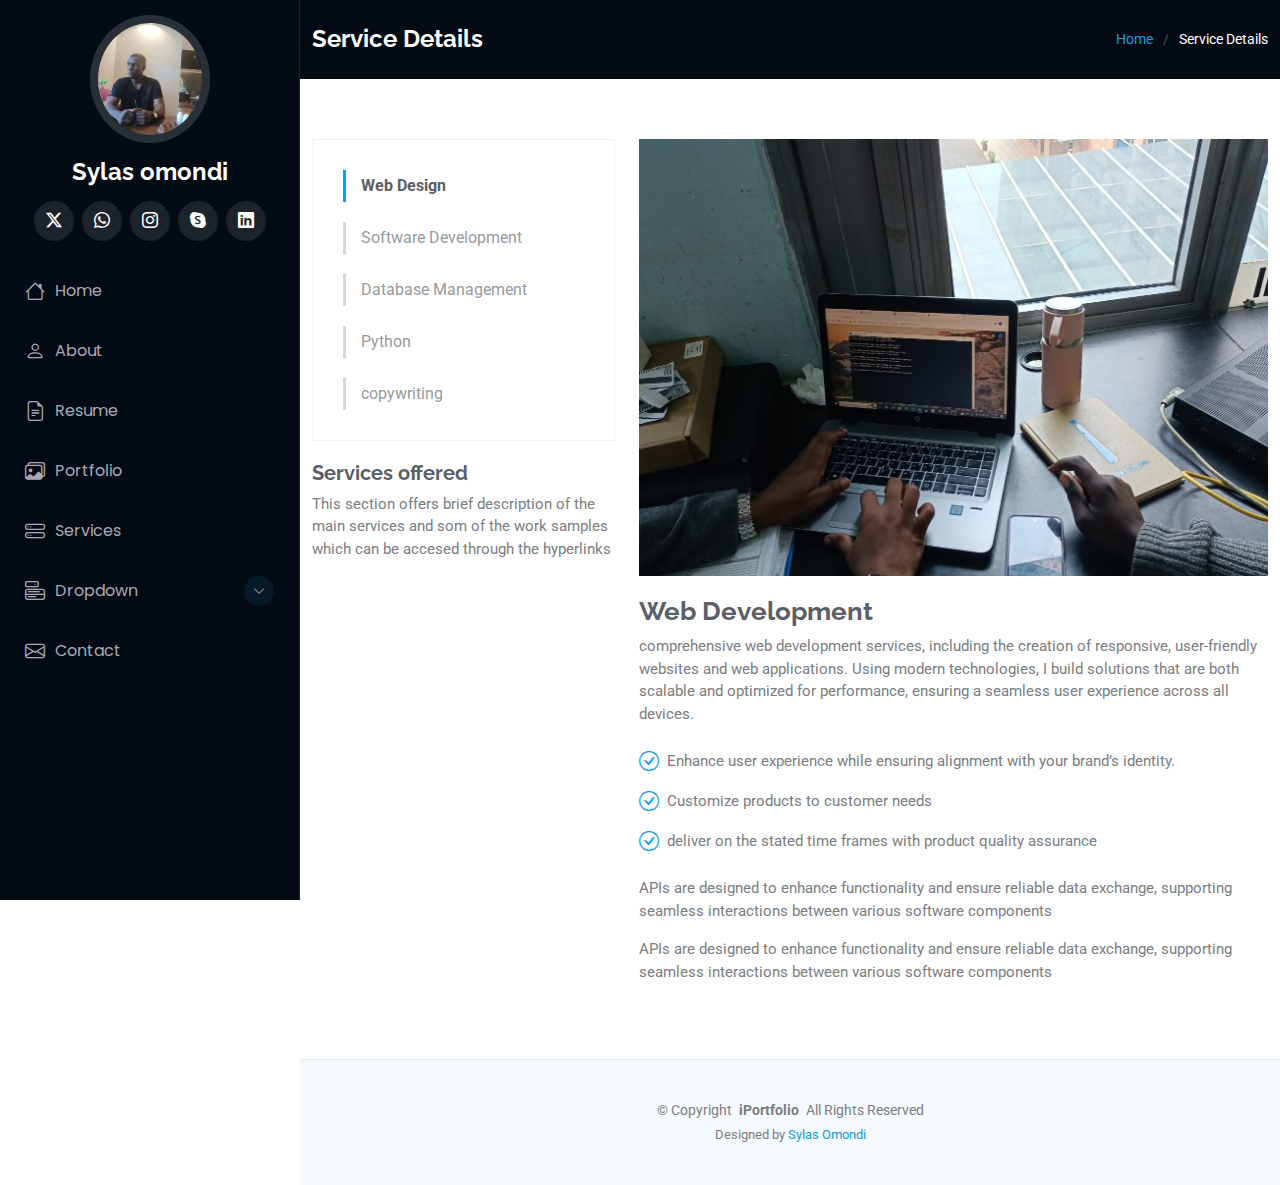
<file: iPortfolio/service-details.html>
<!DOCTYPE html>
<html lang="en">

<head>
  <meta charset="utf-8">
  <meta content="width=device-width, initial-scale=1.0" name="viewport">
  <title>Service Details - sylas omondi</title>
  <meta content="" name="description">
  <meta content="" name="keywords">

  <!-- Favicons -->
  <link href="assets/img/favicon.png" rel="icon">
  <link href="assets/img/apple-touch-icon.png" rel="apple-touch-icon">

  <!-- Fonts -->
  <link href="https://fonts.googleapis.com" rel="preconnect">
  <link href="https://fonts.gstatic.com" rel="preconnect" crossorigin>
  <link href="https://fonts.googleapis.com/css2?family=Roboto:ital,wght@0,100;0,300;0,400;0,500;0,700;0,900;1,100;1,300;1,400;1,500;1,700;1,900&family=Poppins:ital,wght@0,100;0,200;0,300;0,400;0,500;0,600;0,700;0,800;0,900;1,100;1,200;1,300;1,400;1,500;1,600;1,700;1,800;1,900&family=Raleway:ital,wght@0,100;0,200;0,300;0,400;0,500;0,600;0,700;0,800;0,900;1,100;1,200;1,300;1,400;1,500;1,600;1,700;1,800;1,900&display=swap" rel="stylesheet">

  <!-- Vendor CSS Files -->
  <link href="assets/vendor/bootstrap/css/bootstrap.min.css" rel="stylesheet">
  <link href="assets/vendor/bootstrap-icons/bootstrap-icons.css" rel="stylesheet">
  <link href="assets/vendor/aos/aos.css" rel="stylesheet">
  <link href="assets/vendor/glightbox/css/glightbox.min.css" rel="stylesheet">
  <link href="assets/vendor/swiper/swiper-bundle.min.css" rel="stylesheet">

  <!-- Main CSS File -->
  <link href="assets/css/main.css" rel="stylesheet">

  <!-- =======================================================
  * Template Name: iPortfolio
  * Template URL: https://bootstrapmade.com/iportfolio-bootstrap-portfolio-websites-template/
  * Updated: Jun 29 2024 with Bootstrap v5.3.3
  * Author: BootstrapMade.com
  * License: https://bootstrapmade.com/license/
  ======================================================== -->
</head>

<body class="service-details-page">

  <header id="header" class="header dark-background d-flex flex-column">
    <i class="header-toggle d-xl-none bi bi-list"></i>

    <div class="profile-img">
      <img src="assets/img/my-profile-img.jpg" alt="" class="img-fluid rounded-circle">
    </div>

    <a href="index.html" class="logo d-flex align-items-center justify-content-center">
      <!-- Uncomment the line below if you also wish to use an image logo -->
      <!-- <img src="assets/img/logo.png" alt=""> -->
      <h1 class="sitename">Sylas omondi</h1>
    </a>

    <div class="social-links text-center">
      <a href="https://x.com/RSylasomondi" class="twitter"><i class="bi bi-twitter-x"></i></a>
      <a href="https://wa.me/0768535032" class="whatsapp"><i class="bi bi-whatsapp"></i></a>
      <a href="https://www.instagram.com/sylas.omondi/?hl=en" class="instagram"><i class="bi bi-instagram"></i></a>
      <a href="https://join.skype.com/invite/zm7KY2H731dL" class="google-plus"><i class="bi bi-skype"></i></a>
      <a href="https://www.linkedin.com/in/sylas-omondi-3a039b1a3/" class="linkedin"><i class="bi bi-linkedin"></i></a>
    </div>

    <nav id="navmenu" class="navmenu">
      <ul>
        <li><a href="index.html"><i class="bi bi-house navicon"></i>Home</a></li>
        <li><a href="index.html"><i class="bi bi-person navicon"></i> About</a></li>
        <li><a href="index.html"><i class="bi bi-file-earmark-text navicon"></i> Resume</a></li>
        <li><a href="index.html"><i class="bi bi-images navicon"></i> Portfolio</a></li>
        <li><a href="index.html"><i class="bi bi-hdd-stack navicon"></i> Services</a></li>
        <li class="#dropdown"><a href="#"><i class="bi bi-menu-button navicon"></i> <span>Dropdown</span> <i class="bi bi-chevron-down toggle-dropdown"></i></a>
          </li>
        </li>
        <li><a href="#contact"><i class="bi bi-envelope navicon"></i> Contact</a></li>
      </ul>
    </nav>

  </header>

  <main class="main">

    <!-- Page Title -->
    <div class="page-title dark-background">
      <div class="container d-lg-flex justify-content-between align-items-center">
        <h1 class="mb-2 mb-lg-0">Service Details</h1>
        <nav class="breadcrumbs">
          <ol>
            <li><a href="index.html">Home</a></li>
            <li class="current">Service Details</li>
          </ol>
        </nav>
      </div>
    </div><!-- End Page Title -->

    <!-- Service Details Section -->
    <section id="service-details" class="service-details section">

      <div class="container">

        <div class="row gy-4">

          <div class="col-lg-4" data-aos="fade-up" data-aos-delay="100">
            <div class="services-list">
              <a href="https://github.com/0768535032?tab=repositories" class="active">Web Design</a>
              <a href="https://github.com/0768535032?tab=repositories">Software Development</a>
              <a href="https://drive.google.com/drive/u/0/folders/1a-5CMacMymqPw_6LDu8HJpvJl8WG4ezU">Database Management</a>
              <a href="https://drive.google.com/drive/u/0/my-drive">Python</a>
              <a href="https://docs.google.com/document/d/1AOMfzuJG57rwpY_CIBMZI3t27e_AeZwK/edit">copywriting</a>
            </div>

            <h4>Services offered</h4>
            <p>This section offers brief description of the main services and som of the work samples which can be accesed through the hyperlinks </p>
          </div>

          <div class="col-lg-8" data-aos="fade-up" data-aos-delay="200">
            <img src="assets/img/services.jpg" alt="" class="img-fluid services-img">
            <h3>Web Development</h3>
            <p>
              comprehensive web development services, including the creation of responsive, user-friendly websites and web applications. Using modern technologies, I build solutions that are both scalable and optimized for performance, ensuring a seamless user experience across all devices.
            </p>
            <ul>
              <li><i class="bi bi-check-circle"></i> <span>Enhance user experience while ensuring alignment with your brand’s identity.</span></li>
              <li><i class="bi bi-check-circle"></i> <span>Customize products to customer needs</span></li>
              <li><i class="bi bi-check-circle"></i> <span>deliver on the stated time frames with product quality assurance</span></li>
            </ul>
            <p>
              APIs are designed to enhance functionality and ensure reliable data exchange, supporting seamless interactions between various software components
            </p>
            <p>
              APIs are designed to enhance functionality and ensure reliable data exchange, supporting seamless interactions between various software components
            </p>
          </div>

        </div>

      </div>

    </section><!-- /Service Details Section -->

  </main>

  <footer id="footer" class="footer position-relative light-background">

    <div class="container">
      <div class="copyright text-center ">
        <p>© <span>Copyright</span> <strong class="px-1 sitename">iPortfolio</strong> <span>All Rights Reserved</span></p>
      </div>
      <div class="credits">
        <!-- All the links in the footer should remain intact. -->
        <!-- You can delete the links only if you've purchased the pro version. -->
        <!-- Licensing information: https://bootstrapmade.com/license/ -->
        <!-- Purchase the pro version with working PHP/AJAX contact form: [buy-url] -->
        Designed by <a href="https://bootstrapmade.com/">Sylas Omondi</a>
      </div>
    </div>

  </footer>

  <!-- Scroll Top -->
  <a href="#" id="scroll-top" class="scroll-top d-flex align-items-center justify-content-center"><i class="bi bi-arrow-up-short"></i></a>

  <!-- Preloader -->
  <div id="preloader"></div>

  <!-- Vendor JS Files -->
  <script src="assets/vendor/bootstrap/js/bootstrap.bundle.min.js"></script>
  <script src="assets/vendor/php-email-form/validate.js"></script>
  <script src="assets/vendor/aos/aos.js"></script>
  <script src="assets/vendor/typed.js/typed.umd.js"></script>
  <script src="assets/vendor/purecounter/purecounter_vanilla.js"></script>
  <script src="assets/vendor/waypoints/noframework.waypoints.js"></script>
  <script src="assets/vendor/glightbox/js/glightbox.min.js"></script>
  <script src="assets/vendor/imagesloaded/imagesloaded.pkgd.min.js"></script>
  <script src="assets/vendor/isotope-layout/isotope.pkgd.min.js"></script>
  <script src="assets/vendor/swiper/swiper-bundle.min.js"></script>

  <!-- Main JS File -->
  <script src="assets/js/main.js"></script>

</body>

</html>
</file>
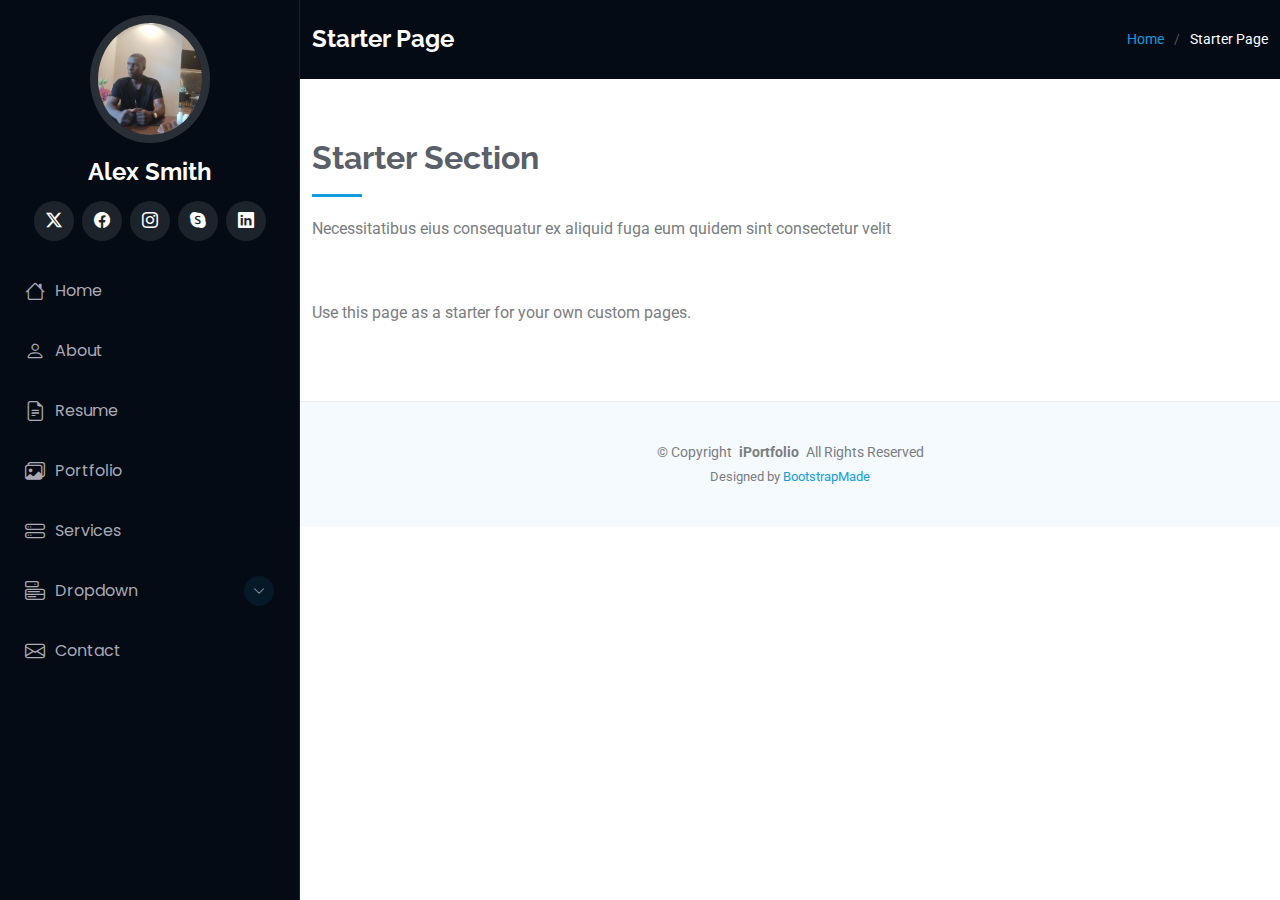
<file: iPortfolio/starter-page.html>
<!DOCTYPE html>
<html lang="en">

<head>
  <meta charset="utf-8">
  <meta content="width=device-width, initial-scale=1.0" name="viewport">
  <title>Starter Page - iPortfolio Bootstrap Template</title>
  <meta content="" name="description">
  <meta content="" name="keywords">

  <!-- Favicons -->
  <link href="assets/img/favicon.png" rel="icon">
  <link href="assets/img/apple-touch-icon.png" rel="apple-touch-icon">

  <!-- Fonts -->
  <link href="https://fonts.googleapis.com" rel="preconnect">
  <link href="https://fonts.gstatic.com" rel="preconnect" crossorigin>
  <link href="https://fonts.googleapis.com/css2?family=Roboto:ital,wght@0,100;0,300;0,400;0,500;0,700;0,900;1,100;1,300;1,400;1,500;1,700;1,900&family=Poppins:ital,wght@0,100;0,200;0,300;0,400;0,500;0,600;0,700;0,800;0,900;1,100;1,200;1,300;1,400;1,500;1,600;1,700;1,800;1,900&family=Raleway:ital,wght@0,100;0,200;0,300;0,400;0,500;0,600;0,700;0,800;0,900;1,100;1,200;1,300;1,400;1,500;1,600;1,700;1,800;1,900&display=swap" rel="stylesheet">

  <!-- Vendor CSS Files -->
  <link href="assets/vendor/bootstrap/css/bootstrap.min.css" rel="stylesheet">
  <link href="assets/vendor/bootstrap-icons/bootstrap-icons.css" rel="stylesheet">
  <link href="assets/vendor/aos/aos.css" rel="stylesheet">
  <link href="assets/vendor/glightbox/css/glightbox.min.css" rel="stylesheet">
  <link href="assets/vendor/swiper/swiper-bundle.min.css" rel="stylesheet">

  <!-- Main CSS File -->
  <link href="assets/css/main.css" rel="stylesheet">

  <!-- =======================================================
  * Template Name: iPortfolio
  * Template URL: https://bootstrapmade.com/iportfolio-bootstrap-portfolio-websites-template/
  * Updated: Jun 29 2024 with Bootstrap v5.3.3
  * Author: BootstrapMade.com
  * License: https://bootstrapmade.com/license/
  ======================================================== -->
</head>

<body class="starter-page-page">

  <header id="header" class="header dark-background d-flex flex-column">
    <i class="header-toggle d-xl-none bi bi-list"></i>

    <div class="profile-img">
      <img src="assets/img/my-profile-img.jpg" alt="" class="img-fluid rounded-circle">
    </div>

    <a href="index.html" class="logo d-flex align-items-center justify-content-center">
      <!-- Uncomment the line below if you also wish to use an image logo -->
      <!-- <img src="assets/img/logo.png" alt=""> -->
      <h1 class="sitename">Alex Smith</h1>
    </a>

    <div class="social-links text-center">
      <a href="#" class="twitter"><i class="bi bi-twitter-x"></i></a>
      <a href="#" class="facebook"><i class="bi bi-facebook"></i></a>
      <a href="#" class="instagram"><i class="bi bi-instagram"></i></a>
      <a href="#" class="google-plus"><i class="bi bi-skype"></i></a>
      <a href="#" class="linkedin"><i class="bi bi-linkedin"></i></a>
    </div>

    <nav id="navmenu" class="navmenu">
      <ul>
        <li><a href="#hero"><i class="bi bi-house navicon"></i>Home</a></li>
        <li><a href="#about"><i class="bi bi-person navicon"></i> About</a></li>
        <li><a href="#resume"><i class="bi bi-file-earmark-text navicon"></i> Resume</a></li>
        <li><a href="#portfolio"><i class="bi bi-images navicon"></i> Portfolio</a></li>
        <li><a href="#services"><i class="bi bi-hdd-stack navicon"></i> Services</a></li>
        <li class="dropdown"><a href="#"><i class="bi bi-menu-button navicon"></i> <span>Dropdown</span> <i class="bi bi-chevron-down toggle-dropdown"></i></a>
          <ul>
            <li><a href="#">Dropdown 1</a></li>
            <li class="dropdown"><a href="#"><span>Deep Dropdown</span> <i class="bi bi-chevron-down toggle-dropdown"></i></a>
              <ul>
                <li><a href="#">Deep Dropdown 1</a></li>
                <li><a href="#">Deep Dropdown 2</a></li>
                <li><a href="#">Deep Dropdown 3</a></li>
                <li><a href="#">Deep Dropdown 4</a></li>
                <li><a href="#">Deep Dropdown 5</a></li>
              </ul>
            </li>
            <li><a href="#">Dropdown 2</a></li>
            <li><a href="#">Dropdown 3</a></li>
            <li><a href="#">Dropdown 4</a></li>
          </ul>
        </li>
        <li><a href="#contact"><i class="bi bi-envelope navicon"></i> Contact</a></li>
      </ul>
    </nav>

  </header>

  <main class="main">

    <!-- Page Title -->
    <div class="page-title dark-background">
      <div class="container d-lg-flex justify-content-between align-items-center">
        <h1 class="mb-2 mb-lg-0">Starter Page</h1>
        <nav class="breadcrumbs">
          <ol>
            <li><a href="index.html">Home</a></li>
            <li class="current">Starter Page</li>
          </ol>
        </nav>
      </div>
    </div><!-- End Page Title -->

    <!-- Starter Section Section -->
    <section id="starter-section" class="starter-section section">

      <!-- Section Title -->
      <div class="container section-title" data-aos="fade-up">
        <h2>Starter Section</h2>
        <p>Necessitatibus eius consequatur ex aliquid fuga eum quidem sint consectetur velit</p>
      </div><!-- End Section Title -->

      <div class="container" data-aos="fade-up">
        <p>Use this page as a starter for your own custom pages.</p>
      </div>

    </section><!-- /Starter Section Section -->

  </main>

  <footer id="footer" class="footer position-relative light-background">

    <div class="container">
      <div class="copyright text-center ">
        <p>© <span>Copyright</span> <strong class="px-1 sitename">iPortfolio</strong> <span>All Rights Reserved</span></p>
      </div>
      <div class="credits">
        <!-- All the links in the footer should remain intact. -->
        <!-- You can delete the links only if you've purchased the pro version. -->
        <!-- Licensing information: https://bootstrapmade.com/license/ -->
        <!-- Purchase the pro version with working PHP/AJAX contact form: [buy-url] -->
        Designed by <a href="https://bootstrapmade.com/">BootstrapMade</a>
      </div>
    </div>

  </footer>

  <!-- Scroll Top -->
  <a href="#" id="scroll-top" class="scroll-top d-flex align-items-center justify-content-center"><i class="bi bi-arrow-up-short"></i></a>

  <!-- Preloader -->
  <div id="preloader"></div>

  <!-- Vendor JS Files -->
  <script src="assets/vendor/bootstrap/js/bootstrap.bundle.min.js"></script>
  <script src="assets/vendor/php-email-form/validate.js"></script>
  <script src="assets/vendor/aos/aos.js"></script>
  <script src="assets/vendor/typed.js/typed.umd.js"></script>
  <script src="assets/vendor/purecounter/purecounter_vanilla.js"></script>
  <script src="assets/vendor/waypoints/noframework.waypoints.js"></script>
  <script src="assets/vendor/glightbox/js/glightbox.min.js"></script>
  <script src="assets/vendor/imagesloaded/imagesloaded.pkgd.min.js"></script>
  <script src="assets/vendor/isotope-layout/isotope.pkgd.min.js"></script>
  <script src="assets/vendor/swiper/swiper-bundle.min.js"></script>

  <!-- Main JS File -->
  <script src="assets/js/main.js"></script>

</body>

</html>
</file>
<file: iPortfolio/assets/css/main.css>
/**
* Template Name: iPortfolio
* Template URL: https://bootstrapmade.com/iportfolio-bootstrap-portfolio-websites-template/
* Updated: Jun 29 2024 with Bootstrap v5.3.3
* Author: BootstrapMade.com
* License: https://bootstrapmade.com/license/
*/

/*--------------------------------------------------------------
# Font & Color Variables
# Help: https://bootstrapmade.com/color-system/
--------------------------------------------------------------*/
/* Fonts */
:root {
  --default-font: "Roboto",  system-ui, -apple-system, "Segoe UI", Roboto, "Helvetica Neue", Arial, "Noto Sans", "Liberation Sans", sans-serif, "Apple Color Emoji", "Segoe UI Emoji", "Segoe UI Symbol", "Noto Color Emoji";
  --heading-font: "Raleway",  sans-serif;
  --nav-font: "Poppins",  sans-serif;
}

/* Global Colors - The following color variables are used throughout the website. Updating them here will change the color scheme of the entire website */
:root { 
  --background-color: #ffffff; /* Background color for the entire website, including individual sections */
  --default-color: #7a7d81; /* Default color used for the majority of the text content across the entire website */
  --heading-color: #5a6069; /* Color for headings, subheadings and title throughout the website */
  --accent-color: #149ddd; /* Accent color that represents your brand on the website. It's used for buttons, links, and other elements that need to stand out */
  --surface-color: #ffffff; /* The surface color is used as a background of boxed elements within sections, such as cards, icon boxes, or other elements that require a visual separation from the global background. */
  --contrast-color: #ffffff; /* Contrast color for text, ensuring readability against backgrounds of accent, heading, or default colors. */
}

/* Nav Menu Colors - The following color variables are used specifically for the navigation menu. They are separate from the global colors to allow for more customization options */
:root {
  --nav-color: #a8a9b4;  /* The default color of the main navmenu links */
  --nav-hover-color: #ffffff; /* Applied to main navmenu links when they are hovered over or active */
  --nav-mobile-background-color: #040b14; /* Used as the background color for mobile navigation menu */
  --nav-dropdown-background-color: #040b14; /* Used as the background color for dropdown items that appear when hovering over primary navigation items */
  --nav-dropdown-color: #a8a9b4; /* Used for navigation links of the dropdown items in the navigation menu. */
  --nav-dropdown-hover-color: #ffffff; /* Similar to --nav-hover-color, this color is applied to dropdown navigation links when they are hovered over. */
}

/* Color Presets - These classes override global colors when applied to any section or element, providing reuse of the sam color scheme. */

.light-background {
  --background-color: #f4fafd;
  --surface-color: #ffffff;
}

.dark-background {
  --background-color: #040b14;
  --default-color: #ffffff;
  --heading-color: #ffffff;
  --surface-color: #151f2b;
  --contrast-color: #ffffff;
}

/* Smooth scroll */
:root {
  scroll-behavior: smooth;
}

/*--------------------------------------------------------------
# General Styling & Shared Classes
--------------------------------------------------------------*/
body {
  color: var(--default-color);
  background-color: var(--background-color);
  font-family: var(--default-font);
}

a {
  color: var(--accent-color);
  text-decoration: none;
  transition: 0.3s;
}

a:hover {
  color: color-mix(in srgb, var(--accent-color), transparent 25%);
  text-decoration: none;
}

h1,
h2,
h3,
h4,
h5,
h6 {
  color: var(--heading-color);
  font-family: var(--heading-font);
}

/* PHP Email Form Messages
------------------------------*/
.php-email-form .error-message {
  display: none;
  background: #df1529;
  color: #ffffff;
  text-align: left;
  padding: 15px;
  margin-bottom: 24px;
  font-weight: 600;
}

.php-email-form .sent-message {
  display: none;
  color: #ffffff;
  background: #059652;
  text-align: center;
  padding: 15px;
  margin-bottom: 24px;
  font-weight: 600;
}

.php-email-form .loading {
  display: none;
  background: var(--surface-color);
  text-align: center;
  padding: 15px;
  margin-bottom: 24px;
}

.php-email-form .loading:before {
  content: "";
  display: inline-block;
  border-radius: 50%;
  width: 24px;
  height: 24px;
  margin: 0 10px -6px 0;
  border: 3px solid var(--accent-color);
  border-top-color: var(--surface-color);
  animation: php-email-form-loading 1s linear infinite;
}

@keyframes php-email-form-loading {
  0% {
    transform: rotate(0deg);
  }

  100% {
    transform: rotate(360deg);
  }
}

/*--------------------------------------------------------------
# Global Header
--------------------------------------------------------------*/
.header {
  color: var(--default-color);
  background-color: var(--background-color);
  position: fixed;
  top: 0;
  left: 0;
  bottom: 0;
  padding: 0 15px;
  width: 300px;
  transition: all ease-in-out 0.3s;
  overflow-y: auto;
  z-index: 997;
  border-right: 1px solid color-mix(in srgb, var(--default-color), transparent 90%);
}

.header .profile-img img {
  margin: 15px auto;
  display: block;
  width: 120px;
  border: 8px solid color-mix(in srgb, var(--default-color), transparent 85%);
}

.header .logo {
  line-height: 1;
  margin-bottom: 15px;
}

.header .logo img {
  max-height: 32px;
  margin-right: 8px;
}

.header .logo h1 {
  font-size: 24px;
  margin: 0;
  font-weight: 700;
  color: var(--heading-color);
}

.header .social-links {
  margin: 0 0 20px 0;
}

.header .social-links a {
  font-size: 16px;
  display: inline-flex;
  align-items: center;
  justify-content: center;
  background: color-mix(in srgb, var(--default-color), transparent 90%);
  color: var(--default-color);
  margin: 0 2px;
  border-radius: 50%;
  text-align: center;
  width: 40px;
  height: 40px;
  transition: 0.3s;
}

.header .social-links a:hover {
  color: var(--contrast-color);
  background: var(--accent-color);
}

@media (min-width: 1200px) {

  .header~main,
  .header~#footer {
    margin-left: 300px;
  }
}

@media (max-width: 1199px) {
  .header {
    left: -100%;
  }
}

.header.header-show {
  left: 0;
}

.header .header-toggle {
  color: var(--contrast-color);
  background-color: var(--accent-color);
  font-size: 22px;
  display: flex;
  align-items: center;
  justify-content: center;
  width: 40px;
  height: 40px;
  border-radius: 50%;
  cursor: pointer;
  position: fixed;
  top: 15px;
  right: 15px;
  z-index: 9999;
  transition: background-color 0.3s;
}

.header .header-toggle:hover {
  color: var(--contrast-color);
  background-color: color-mix(in srgb, var(--accent-color) 90%, white 15%);
}

/*--------------------------------------------------------------
# Navigation Menu
--------------------------------------------------------------*/
.mobile-nav-toggle {
  display: none;
}

.navmenu {
  padding: 0;
  z-index: 9997;
}

.navmenu ul {
  list-style: none;
  padding: 0 0 20px 0;
  margin: 0;
}

.navmenu a,
.navmenu a:focus {
  color: var(--nav-color);
  padding: 15px 10px;
  font-family: var(--nav-font);
  font-size: 16px;
  font-weight: 400;
  display: flex;
  align-items: center;
  white-space: nowrap;
  transition: 0.3s;
  width: 100%;
}

.navmenu a .navicon,
.navmenu a:focus .navicon {
  font-size: 20px;
  margin-right: 10px;
}

.navmenu a .toggle-dropdown,
.navmenu a:focus .toggle-dropdown {
  font-size: 12px;
  line-height: 0;
  margin-left: auto;
  width: 30px;
  height: 30px;
  display: flex;
  align-items: center;
  justify-content: center;
  border-radius: 50%;
  transition: 0.3s;
  flex-shrink: 0;
  background-color: color-mix(in srgb, var(--accent-color), transparent 90%);
}

.navmenu a .toggle-dropdown:hover,
.navmenu a:focus .toggle-dropdown:hover {
  background-color: var(--accent-color);
  color: var(--contrast-color);
}

.navmenu a:hover,
.navmenu .active,
.navmenu .active:focus {
  color: var(--nav-hover-color);
}

.navmenu a:hover .navicon,
.navmenu .active .navicon,
.navmenu .active:focus .navicon {
  color: var(--accent-color);
}

.navmenu .active .toggle-dropdown,
.navmenu .active:focus .toggle-dropdown {
  background-color: var(--accent-color);
  color: var(--contrast-color);
  transform: rotate(180deg);
}

.navmenu .dropdown {
  display: block;
}

.navmenu .dropdown a,
.navmenu .dropdown a:focus {
  color: --nav-dropdown-color;
}

.navmenu .dropdown a:hover,
.navmenu .dropdown .active,
.navmenu .dropdown .active:focus {
  color: var(--nav-dropdown-hover-color);
}

.navmenu .dropdown ul {
  position: static;
  display: none;
  z-index: 99;
  padding: 5px 10px;
  margin: 5px 10px;
  background-color: var(--nav-dropdown-background-color);
  border: 1px solid color-mix(in srgb, var(--default-color), transparent 90%);
  box-shadow: none;
  transition: all 0.5s ease-in-out;
}

.navmenu .dropdown ul ul {
  background-color: rgba(33, 37, 41, 0.1);
}

.navmenu .dropdown>.dropdown-active {
  display: block;
  background-color: rgba(33, 37, 41, 0.03);
}

/*--------------------------------------------------------------
# Global Footer
--------------------------------------------------------------*/
.footer {
  color: var(--default-color);
  background-color: var(--background-color);
  font-size: 14px;
  padding: 40px 0;
  position: relative;
  border-top: 1px solid color-mix(in srgb, var(--default-color), transparent 90%);
}

.footer .copyright p {
  margin-bottom: 0;
}

.footer .credits {
  margin-top: 4px;
  font-size: 13px;
  text-align: center;
}

/*--------------------------------------------------------------
# Preloader
--------------------------------------------------------------*/
#preloader {
  position: fixed;
  inset: 0;
  z-index: 999999;
  overflow: hidden;
  background: var(--background-color);
  transition: all 0.6s ease-out;
}

#preloader:before {
  content: "";
  position: fixed;
  top: calc(50% - 30px);
  left: calc(50% - 30px);
  border: 6px solid #ffffff;
  border-color: var(--accent-color) transparent var(--accent-color) transparent;
  border-radius: 50%;
  width: 60px;
  height: 60px;
  animation: animate-preloader 1.5s linear infinite;
}

@keyframes animate-preloader {
  0% {
    transform: rotate(0deg);
  }

  100% {
    transform: rotate(360deg);
  }
}

/*--------------------------------------------------------------
# Scroll Top Button
--------------------------------------------------------------*/
.scroll-top {
  position: fixed;
  visibility: hidden;
  opacity: 0;
  right: 15px;
  bottom: -15px;
  z-index: 99999;
  background-color: var(--accent-color);
  width: 44px;
  height: 44px;
  border-radius: 50px;
  transition: all 0.4s;
}

.scroll-top i {
  font-size: 24px;
  color: var(--contrast-color);
  line-height: 0;
}

.scroll-top:hover {
  background-color: color-mix(in srgb, var(--accent-color), transparent 20%);
  color: var(--contrast-color);
}

.scroll-top.active {
  visibility: visible;
  opacity: 1;
  bottom: 15px;
}

/*--------------------------------------------------------------
# Disable aos animation delay on mobile devices
--------------------------------------------------------------*/
@media screen and (max-width: 768px) {
  [data-aos-delay] {
    transition-delay: 0 !important;
  }
}

/*--------------------------------------------------------------
# Global Page Titles & Breadcrumbs
--------------------------------------------------------------*/
.page-title {
  color: var(--default-color);
  background-color: var(--background-color);
  padding: 25px 0;
  position: relative;
}

.page-title h1 {
  font-size: 24px;
  font-weight: 700;
}

.page-title .breadcrumbs ol {
  display: flex;
  flex-wrap: wrap;
  list-style: none;
  padding: 0;
  margin: 0;
  font-size: 14px;
  font-weight: 400;
}

.page-title .breadcrumbs ol li+li {
  padding-left: 10px;
}

.page-title .breadcrumbs ol li+li::before {
  content: "/";
  display: inline-block;
  padding-right: 10px;
  color: color-mix(in srgb, var(--default-color), transparent 70%);
}

/*--------------------------------------------------------------
# Global Sections
--------------------------------------------------------------*/
section,
.section {
  color: var(--default-color);
  background-color: var(--background-color);
  padding: 60px 0;
  overflow: clip;
}

/*--------------------------------------------------------------
# Global Section Titles
--------------------------------------------------------------*/
.section-title {
  padding-bottom: 60px;
  position: relative;
}

.section-title h2 {
  font-size: 32px;
  font-weight: 700;
  margin-bottom: 20px;
  padding-bottom: 20px;
  position: relative;
}

.section-title h2:after {
  content: "";
  position: absolute;
  display: block;
  width: 50px;
  height: 3px;
  background: var(--accent-color);
  left: 0;
  bottom: 0;
}

.section-title p {
  margin-bottom: 0;
}

/*--------------------------------------------------------------
# Hero Section
--------------------------------------------------------------*/
.hero {
  width: 100%;
  min-height: 100vh;
  position: relative;
  padding: 80px 0;
  display: flex;
  align-items: center;
  justify-content: center;
}

.hero img {
  position: absolute;
  inset: 0;
  display: block;
  width: 100%;
  height: 100%;
  object-fit: cover;
  z-index: 1;
}

.hero:before {
  content: "";
  background: color-mix(in srgb, var(--background-color), transparent 70%);
  position: absolute;
  inset: 0;
  z-index: 2;
}

.hero .container {
  position: relative;
  z-index: 3;
}

.hero h2 {
  margin: 0;
  font-size: 64px;
  font-weight: 700;
}

.hero p {
  margin: 5px 0 0 0;
  font-size: 26px;
}

.hero p span {
  letter-spacing: 1px;
  border-bottom: 2px solid var(--accent-color);
}

.hero .social-links {
  margin-top: 25px;
}

.hero .social-links a {
  font-size: 24px;
  display: inline-block;
  color: color-mix(in srgb, var(--default-color), transparent 50%);
  line-height: 1;
  margin-right: 20px;
  transition: 0.3s;
}

.hero .social-links a:hover {
  color: var(--accent-color);
}

@media (max-width: 768px) {
  .hero h2 {
    font-size: 32px;
  }

  .hero p {
    font-size: 20px;
  }
}

/*--------------------------------------------------------------
# About Section
--------------------------------------------------------------*/
.about .content h2 {
  font-weight: 700;
  font-size: 24px;
}

.about .content ul {
  list-style: none;
  padding: 0;
}

.about .content ul li {
  margin-bottom: 20px;
  display: flex;
  align-items: center;
}

.about .content ul strong {
  margin-right: 10px;
}

.about .content ul i {
  font-size: 16px;
  margin-right: 5px;
  color: var(--accent-color);
  line-height: 0;
}

/*--------------------------------------------------------------
# Stats Section
--------------------------------------------------------------*/
.stats .stats-item {
  padding: 30px;
  width: 100%;
}

.stats .stats-item i {
  color: var(--accent-color);
  display: block;
  font-size: 44px;
  float: left;
  line-height: 0;
}

.stats .stats-item .purecounter {
  color: var(--heading-color);
  font-size: 48px;
  line-height: 40px;
  display: block;
  font-weight: 700;
  margin-left: 60px;
}

.stats .stats-item p {
  color: color-mix(in srgb, var(--default-color), transparent 40%);
  padding: 15px 0 0 0;
  margin: 0 0 0 60px;
  font-family: var(--heading-font);
  font-size: 14px;
}

/*--------------------------------------------------------------
# Skills Section
--------------------------------------------------------------*/
.skills .progress {
  height: 60px;
  display: block;
  background: none;
  border-radius: 0;
}

.skills .progress .skill {
  color: var(--heading-color);
  padding: 0;
  margin: 0 0 6px 0;
  text-transform: uppercase;
  display: block;
  font-weight: 600;
  font-family: var(--heading-font);
}

.skills .progress .skill .val {
  float: right;
  font-style: normal;
}

.skills .progress-bar-wrap {
  background: color-mix(in srgb, var(--default-color), transparent 90%);
  height: 10px;
}

.skills .progress-bar {
  width: 1px;
  height: 10px;
  transition: 0.9s;
  background-color: var(--accent-color);
}

/*--------------------------------------------------------------
# Resume Section
--------------------------------------------------------------*/
.resume .resume-title {
  color: var(--heading-color);
  font-size: 26px;
  font-weight: 700;
  margin-top: 20px;
  margin-bottom: 20px;
}

.resume .resume-item {
  padding: 0 0 20px 20px;
  margin-top: -2px;
  border-left: 2px solid var(--accent-color);
  position: relative;
}

.resume .resume-item h4 {
  line-height: 18px;
  font-size: 18px;
  font-weight: 600;
  text-transform: uppercase;
  color: color-mix(in srgb, var(--default-color), transparent 20%);
  margin-bottom: 10px;
}

.resume .resume-item h5 {
  font-size: 16px;
  padding: 5px 15px;
  display: inline-block;
  font-weight: 600;
  margin-bottom: 10px;
}

.resume .resume-item ul {
  padding-left: 20px;
}

.resume .resume-item ul li {
  padding-bottom: 10px;
}

.resume .resume-item:last-child {
  padding-bottom: 0;
}

.resume .resume-item::before {
  content: "";
  position: absolute;
  width: 16px;
  height: 16px;
  border-radius: 50px;
  left: -9px;
  top: 0;
  background: var(--background-color);
  border: 2px solid var(--accent-color);
}

/*--------------------------------------------------------------
# Portfolio Section
--------------------------------------------------------------*/
.portfolio .portfolio-filters {
  padding: 0;
  margin: 0 auto 20px auto;
  list-style: none;
  text-align: center;
}

.portfolio .portfolio-filters li {
  cursor: pointer;
  display: inline-block;
  padding: 0;
  font-size: 14px;
  font-weight: 400;
  margin: 0 10px;
  line-height: 1;
  text-transform: uppercase;
  margin-bottom: 10px;
  transition: all 0.3s ease-in-out;
}

.portfolio .portfolio-filters li:hover,
.portfolio .portfolio-filters li.filter-active {
  color: var(--accent-color);
}

.portfolio .portfolio-filters li:first-child {
  margin-left: 0;
}

.portfolio .portfolio-filters li:last-child {
  margin-right: 0;
}

@media (max-width: 575px) {
  .portfolio .portfolio-filters li {
    font-size: 14px;
    margin: 0 5px;
  }
}

.portfolio .portfolio-content {
  position: relative;
  overflow: hidden;
}

.portfolio .portfolio-content img {
  transition: 0.3s;
}

.portfolio .portfolio-content .portfolio-info {
  opacity: 0;
  position: absolute;
  inset: 0;
  z-index: 3;
  transition: all ease-in-out 0.3s;
  background: rgba(0, 0, 0, 0.6);
  padding: 15px;
}

.portfolio .portfolio-content .portfolio-info h4 {
  font-size: 14px;
  padding: 5px 10px;
  font-weight: 400;
  color: #ffffff;
  display: inline-block;
  background-color: var(--accent-color);
}

.portfolio .portfolio-content .portfolio-info p {
  position: absolute;
  bottom: 10px;
  text-align: center;
  display: inline-block;
  left: 0;
  right: 0;
  font-size: 16px;
  font-weight: 600;
  color: rgba(255, 255, 255, 0.8);
}

.portfolio .portfolio-content .portfolio-info .preview-link,
.portfolio .portfolio-content .portfolio-info .details-link {
  position: absolute;
  left: calc(50% - 40px);
  font-size: 26px;
  top: calc(50% - 14px);
  color: #fff;
  transition: 0.3s;
  line-height: 1.2;
}

.portfolio .portfolio-content .portfolio-info .preview-link:hover,
.portfolio .portfolio-content .portfolio-info .details-link:hover {
  color: var(--accent-color);
}

.portfolio .portfolio-content .portfolio-info .details-link {
  left: 50%;
  font-size: 34px;
  line-height: 0;
}

.portfolio .portfolio-content:hover .portfolio-info {
  opacity: 1;
}

.portfolio .portfolio-content:hover img {
  transform: scale(1.1);
}

/*--------------------------------------------------------------
# Services Section
--------------------------------------------------------------*/
.services .service-item {
  position: relative;
}

.services .service-item .icon {
  background: var(--accent-color);
  display: flex;
  align-items: center;
  justify-content: center;
  width: 54px;
  height: 54px;
  border-radius: 50%;
  transition: 0.5s;
  border: 1px solid var(--accent-color);
  margin-right: 20px;
}

.services .service-item .icon i {
  color: var(--contrast-color);
  font-size: 24px;
  line-height: 0;
}

.services .service-item:hover .icon {
  background: var(--surface-color);
}

.services .service-item:hover .icon i {
  color: var(--accent-color);
}

.services .service-item .title {
  font-weight: 700;
  margin-bottom: 15px;
  font-size: 18px;
}

.services .service-item .title a {
  color: var(--heading-color);
}

.services .service-item .title a:hover {
  color: var(--accent-color);
}

.services .service-item .description {
  line-height: 24px;
  font-size: 14px;
}

/*--------------------------------------------------------------
# Testimonials Section
--------------------------------------------------------------*/
.testimonials .testimonials-carousel,
.testimonials .testimonials-slider {
  overflow: hidden;
}

.testimonials .testimonial-item {
  box-sizing: content-box;
  text-align: center;
  min-height: 320px;
}

.testimonials .testimonial-item .testimonial-img {
  width: 90px;
  border-radius: 50%;
  margin: 0 auto;
}

.testimonials .testimonial-item h3 {
  font-size: 18px;
  font-weight: bold;
  margin: 10px 0 5px 0;
}

.testimonials .testimonial-item h4 {
  font-size: 14px;
  color: color-mix(in srgb, var(--default-color), transparent 20%);
  margin: 0;
}

.testimonials .testimonial-item .quote-icon-left,
.testimonials .testimonial-item .quote-icon-right {
  color: color-mix(in srgb, var(--accent-color), transparent 40%);
  font-size: 26px;
  line-height: 0;
}

.testimonials .testimonial-item .quote-icon-left {
  display: inline-block;
  left: -5px;
  position: relative;
}

.testimonials .testimonial-item .quote-icon-right {
  display: inline-block;
  right: -5px;
  position: relative;
  top: 10px;
  transform: scale(-1, -1);
}

.testimonials .testimonial-item p {
  font-style: italic;
  margin: 0 15px 15px 15px;
  padding: 20px;
  background-color: var(--surface-color);
  position: relative;
  margin-bottom: 35px;
  border-radius: 6px;
  box-shadow: 0px 2px 15px rgba(0, 0, 0, 0.1);
}

.testimonials .testimonial-item p::after {
  content: "";
  width: 0;
  height: 0;
  border-top: 20px solid var(--surface-color);
  border-right: 20px solid transparent;
  border-left: 20px solid transparent;
  position: absolute;
  bottom: -20px;
  left: calc(50% - 20px);
}

.testimonials .swiper-wrapper {
  height: auto;
}

.testimonials .swiper-pagination {
  margin-top: 40px;
  position: relative;
}

.testimonials .swiper-pagination .swiper-pagination-bullet {
  width: 12px;
  height: 12px;
  background-color: var(--background-color);
  opacity: 1;
  border: 1px solid var(--accent-color);
}

.testimonials .swiper-pagination .swiper-pagination-bullet-active {
  background-color: var(--accent-color);
}

/*--------------------------------------------------------------
# Contact Section
--------------------------------------------------------------*/
.contact .info-wrap {
  background-color: var(--surface-color);
  box-shadow: 0px 0px 20px rgba(0, 0, 0, 0.1);
  padding: 30px;
}

@media (max-width: 575px) {
  .contact .info-wrap {
    padding: 20px;
  }
}

.contact .info-item {
  margin-bottom: 40px;
}

.contact .info-item i {
  font-size: 20px;
  color: var(--accent-color);
  background: color-mix(in srgb, var(--accent-color), transparent 92%);
  width: 44px;
  height: 44px;
  display: flex;
  justify-content: center;
  align-items: center;
  border-radius: 50px;
  transition: all 0.3s ease-in-out;
  margin-right: 15px;
}

.contact .info-item h3 {
  padding: 0;
  font-size: 18px;
  font-weight: 700;
  margin-bottom: 5px;
}

.contact .info-item p {
  padding: 0;
  margin-bottom: 0;
  font-size: 14px;
}

.contact .info-item:hover i {
  background: var(--accent-color);
  color: var(--contrast-color);
}

.contact .php-email-form {
  background-color: var(--surface-color);
  height: 100%;
  padding: 30px;
  box-shadow: 0px 0px 20px rgba(0, 0, 0, 0.1);
}

@media (max-width: 575px) {
  .contact .php-email-form {
    padding: 20px;
  }
}

.contact .php-email-form input[type=text],
.contact .php-email-form input[type=email],
.contact .php-email-form textarea {
  font-size: 14px;
  padding: 10px 15px;
  box-shadow: none;
  border-radius: 0;
  color: var(--default-color);
  background-color: var(--surface-color);
  border-color: color-mix(in srgb, var(--default-color), transparent 80%);
}

.contact .php-email-form input[type=text]:focus,
.contact .php-email-form input[type=email]:focus,
.contact .php-email-form textarea:focus {
  border-color: var(--accent-color);
}

.contact .php-email-form input[type=text]::placeholder,
.contact .php-email-form input[type=email]::placeholder,
.contact .php-email-form textarea::placeholder {
  color: color-mix(in srgb, var(--default-color), transparent 70%);
}

.contact .php-email-form button[type=submit] {
  color: var(--contrast-color);
  background: var(--accent-color);
  border: 0;
  padding: 10px 30px;
  transition: 0.4s;
  border-radius: 50px;
}

.contact .php-email-form button[type=submit]:hover {
  background: color-mix(in srgb, var(--accent-color), transparent 25%);
}

/*--------------------------------------------------------------
# Portfolio Details Section
--------------------------------------------------------------*/
.portfolio-details .portfolio-details-slider img {
  width: 100%;
}

.portfolio-details .portfolio-details-slider .swiper-pagination {
  margin-top: 20px;
  position: relative;
}

.portfolio-details .portfolio-details-slider .swiper-pagination .swiper-pagination-bullet {
  width: 12px;
  height: 12px;
  background-color: color-mix(in srgb, var(--default-color), transparent 85%);
  opacity: 1;
}

.portfolio-details .portfolio-details-slider .swiper-pagination .swiper-pagination-bullet-active {
  background-color: var(--accent-color);
}

.portfolio-details .portfolio-info {
  padding: 30px;
  box-shadow: 0px 0 30px rgba(0, 0, 0, 0.1);
}

.portfolio-details .portfolio-info h3 {
  font-size: 22px;
  font-weight: 700;
  margin-bottom: 20px;
  padding-bottom: 20px;
  border-bottom: 1px solid color-mix(in srgb, var(--default-color), transparent 85%);
}

.portfolio-details .portfolio-info ul {
  list-style: none;
  padding: 0;
  font-size: 15px;
}

.portfolio-details .portfolio-info ul li+li {
  margin-top: 10px;
}

.portfolio-details .portfolio-description {
  padding-top: 30px;
}

.portfolio-details .portfolio-description h2 {
  font-size: 26px;
  font-weight: 700;
  margin-bottom: 20px;
}

.portfolio-details .portfolio-description p {
  padding: 0;
  color: color-mix(in srgb, var(--default-color), transparent 30%);
}

/*--------------------------------------------------------------
# Service Details Section
--------------------------------------------------------------*/
.service-details .services-list {
  padding: 10px 30px;
  border: 1px solid color-mix(in srgb, var(--default-color), transparent 90%);
  margin-bottom: 20px;
}

.service-details .services-list a {
  display: block;
  line-height: 1;
  padding: 8px 0 8px 15px;
  border-left: 3px solid color-mix(in srgb, var(--default-color), transparent 70%);
  margin: 20px 0;
  color: color-mix(in srgb, var(--default-color), transparent 20%);
  transition: 0.3s;
}

.service-details .services-list a.active {
  color: var(--heading-color);
  font-weight: 700;
  border-color: var(--accent-color);
}

.service-details .services-list a:hover {
  border-color: var(--accent-color);
}

.service-details .services-img {
  margin-bottom: 20px;
}

.service-details h3 {
  font-size: 26px;
  font-weight: 700;
}

.service-details h4 {
  font-size: 20px;
  font-weight: 700;
}

.service-details p {
  font-size: 15px;
}

.service-details ul {
  list-style: none;
  padding: 0;
  font-size: 15px;
}

.service-details ul li {
  padding: 5px 0;
  display: flex;
  align-items: center;
}

.service-details ul i {
  font-size: 20px;
  margin-right: 8px;
  color: var(--accent-color);
}

/*--------------------------------------------------------------
# Starter Section Section
--------------------------------------------------------------*/
.starter-section {
  /* Add your styles here */
}
</file>
